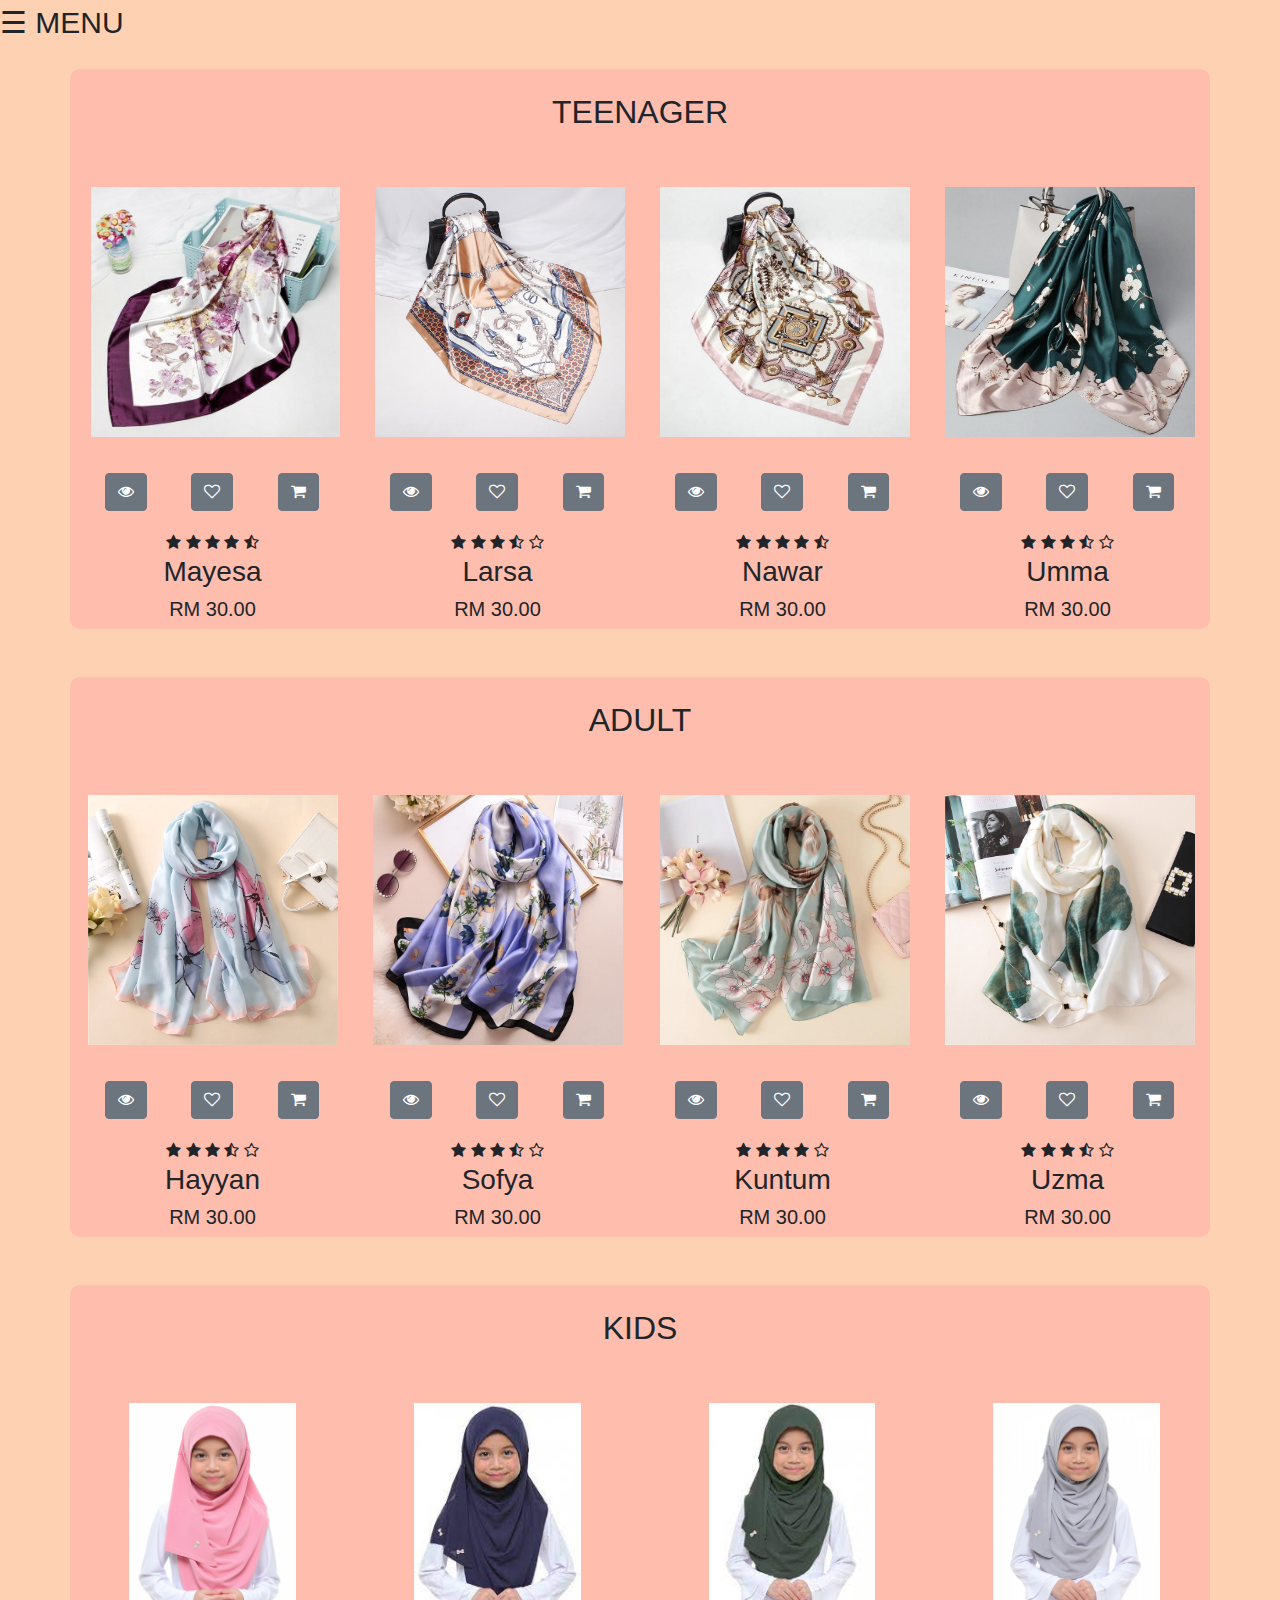
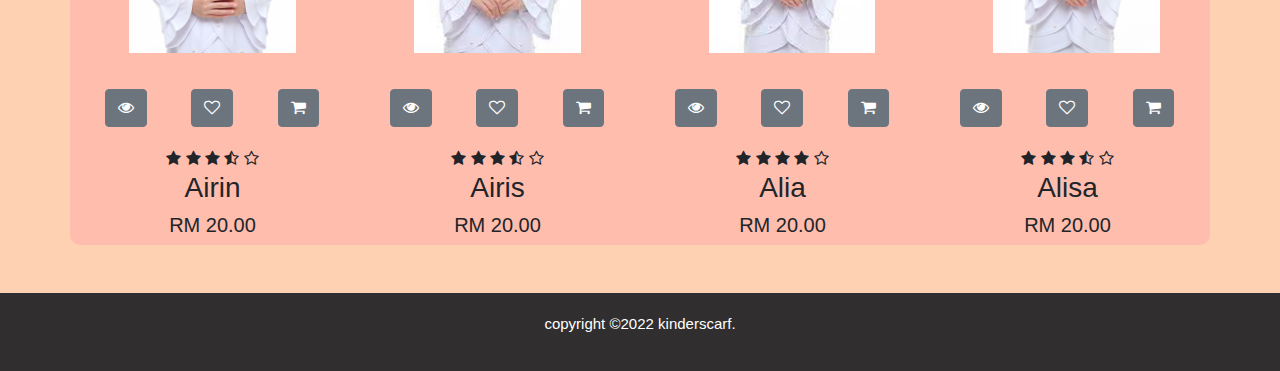
<file: categories.html>
<!DOCTYPE html>
<html>
<head>
<title>KinderScarf</title>
<link rel="stylesheet" type="text/css" href="categories.css">
<link rel="stylesheet" href="https://stackpath.bootstrapcdn.com/bootstrap/4.3.1/css/bootstrap.min.css">
<link rel="stylesheet" href="https://stackpath.bootstrapcdn.com/font-awesome/4.7.0/css/font-awesome.min.css">
</head>
<body style="background-color: #ffd1b3;"></body>
<body>
	<div id="mySidenav" class="sidenav">
		<a href="javascript:void(0)" class="closebtn" onclick="closeNav()">&times;</a>
		<a href="index.html">Home</a>
		<a href="home_categories.html">Categories</a>
		<a href="collection.HTML">Collection</a>
		<a href="contact.html">Contact</a>
	  </div>
	  <span style="font-size:30px;cursor:pointer" onclick="openNav()">&#9776; MENU</span>
	<br><br>
	<div class="container">
		<br>
		<h2 align="center">TEENAGER</h2>
		<br><br>
	<div class="row">

	<div class="col-md-3">
	<div class="product-top">
	<p style="text-align:right;"><img src="images\teenager1.jpg" height="250px"/>
		<div class="overlay">
			<style>
				button{
					font-size: 40px;
					padding: 10px;
					border-radius: 10px;
					margin: 20px;
				}
			</style>
			<a href="images\teenager1.jpg"><button type="button" class="btn btn-secondary" title="See"><i class="fa fa-eye"></i></button></a>
			<button type="button" class="btn btn-secondary" title="Wishlist"><i class="fa fa-heart-o"></i></button>
			<a href="https://wa.link/kmehtp"><button type="button" class="btn btn-secondary" title="Cart"><i class="fa fa-shopping-cart"></i></button></a>
		</div>
	</div>

	<div class="product-bottom text-center">
	<i class="fa fa-star"></i>
	<i class="fa fa-star"></i>
	<i class="fa fa-star"></i>
	<i class="fa fa-star"></i>
	<i class="fa fa-star-half-o"></i>
	<h3>Mayesa</h3>
	<h5>RM 30.00</h5>
	</div>
	</div>

	<div class="col-md-3">
	<div class="product-top">
	<p style="text-align:right;"><img src="images\teenager2.jpg" height="250px"/>
		<div class="overlay">
			<a href="images\teenager2.jpg"><button type="button" class="btn btn-secondary" title="See"><i class="fa fa-eye"></i></button></a>
			<button type="button" class="btn btn-secondary" title="Wishlist"><i class="fa fa-heart-o"></i></button>
			<a href="https://wa.link/kmehtp"><button type="button" class="btn btn-secondary" title="Cart"><i class="fa fa-shopping-cart"></i></button></a>
		</div>
	</div>

	<div class="product-bottom text-center">
	<i class="fa fa-star"></i>
	<i class="fa fa-star"></i>
	<i class="fa fa-star"></i>
	<i class="fa fa-star-half-o"></i>
	<i class="fa fa-star-o"></i>
	<h3>Larsa</h3>
	<h5>RM 30.00</h5>
	</div>
	</div>

	<div class="col-md-3">
	<div class="product-top">
	<p style="text-align:right;"><img src="images\teenager3.jpg" height="250px"/>
		<div class="overlay">
			<a href="images\teenager3.jpg"><button type="button" class="btn btn-secondary" title="See"><i class="fa fa-eye"></i></button></a>
			<button type="button" class="btn btn-secondary" title="Wishlist"><i class="fa fa-heart-o"></i></button>
			<a href="https://wa.link/kmehtp"><button type="button" class="btn btn-secondary" title="Cart"><i class="fa fa-shopping-cart"></i></button></a>
		</div>
	</div>

	<div class="product-bottom text-center">
	<i class="fa fa-star"></i>
	<i class="fa fa-star"></i>
	<i class="fa fa-star"></i>
	<i class="fa fa-star"></i>
	<i class="fa fa-star-half-o"></i>
	<h3>Nawar</h3>
	<h5>RM 30.00</h5>
	</div>
	</div>

	<div class="col-md-3">
	<div class="product-top">
	<p style="text-align:right;"><img src="images\teenager4.jpg" height="250px"/>
		<div class="overlay">
			<a href="images\teenager4.jpg"><button type="button" class="btn btn-secondary" title="See"><i class="fa fa-eye"></i></button></a>
			<button type="button" class="btn btn-secondary" title="Wishlist"><i class="fa fa-heart-o"></i></button>
			<a href="https://wa.link/kmehtp"><button type="button" class="btn btn-secondary" title="Cart"><i class="fa fa-shopping-cart"></i></button></a>
		</div>
	</div>

	<div class="product-bottom text-center">
	<i class="fa fa-star"></i>
	<i class="fa fa-star"></i>
	<i class="fa fa-star"></i>
	<i class="fa fa-star-half-o"></i>
	<i class="fa fa-star-o"></i>
	<h3>Umma</h3>
	<h5>RM 30.00</h5>
	</div>
	</div>
    </div>

	</div>
	</div>
	
	<br><br>
	<div class="container">
		<br>
		<h2 align="center">ADULT</h2>
		<br><br>
	<div class="row">

	<div class="col-md-3">
	<div class="product-top">
	<p style="text-align:center;"><img src="images\adult1.png" height="250px"/>
		<div class="overlay">
			<style>
				button{
					font-size: 40px;
					padding: 10px;
					border-radius: 10px;
					margin: 20px;
				}
			</style>
			<a href="images/adult1.png"><button type="button" class="btn btn-secondary" title="See"><i class="fa fa-eye"></i></button></a>
			<button type="button" class="btn btn-secondary" title="Wishlist"><i class="fa fa-heart-o"></i></button>
			<a href="https://wa.link/kmehtp"><button type="button" class="btn btn-secondary" title="Cart"><i class="fa fa-shopping-cart"></i></button></a>
		</div>
	</div>
	<div class="product-bottom text-center">
	<i class="fa fa-star"></i>
	<i class="fa fa-star"></i>
	<i class="fa fa-star"></i>
	<i class="fa fa-star-half-o"></i>
	<i class="fa fa-star-o"></i>
	<h3>Hayyan</h3>
	<h5>RM 30.00</h5>
	</div>
	</div>

	<div class="col-md-3">
	<div class="product-top">
	<p style="text-align:center;"><img src="images\adult2.jpg" height="250px"/>
		<div class="overlay">
			<a href="images/adult2.jpg"><button type="button" class="btn btn-secondary" title="See"><i class="fa fa-eye"></i></button></a>
			<button type="button" class="btn btn-secondary" title="Wishlist"><i class="fa fa-heart-o"></i></button>
			<a href="https://wa.link/kmehtp"><button type="button" class="btn btn-secondary" title="Cart"><i class="fa fa-shopping-cart"></i></button></a>
		</div>
	</div>
	<div class="product-bottom text-center">
	<i class="fa fa-star"></i>
	<i class="fa fa-star"></i>
	<i class="fa fa-star"></i>
	<i class="fa fa-star-half-o"></i>
	<i class="fa fa-star-o"></i>
	<h3>Sofya</h3>
	<h5>RM 30.00</h5>
	</div>
	</div>
	
	<div class="col-md-3">
	<div class="product-top">
	<p style="text-align:right;"><img src="images\adult3.jpg" height="250px"/>
		<div class="overlay">
			<a href="images/adult3.jpg"><button type="button" class="btn btn-secondary" title="See"><i class="fa fa-eye"></i></button></a>
			<button type="button" class="btn btn-secondary" title="Wishlist"><i class="fa fa-heart-o"></i></button>
			<a href="https://wa.link/kmehtp"><button type="button" class="btn btn-secondary" title="Cart"><i class="fa fa-shopping-cart"></i></button></a>
		</div>
	</div>

	<div class="product-bottom text-center">
	<i class="fa fa-star"></i>
	<i class="fa fa-star"></i>
	<i class="fa fa-star"></i>
	<i class="fa fa-star"></i>
	<i class="fa fa-star-o"></i>
	<h3>Kuntum</h3>
	<h5>RM 30.00</h5>
	</div>
	</div>


	<div class="col-md-3">
	<div class="product-top">
	<p style="text-align:right;"><img src="images\adult4.jpg" height="250px"/>
		<div class="overlay">
			<a href="images/adult4.jpg"><button type="button" class="btn btn-secondary" title="See"><i class="fa fa-eye"></i></button></a>
			<button type="button" class="btn btn-secondary" title="Wishlist"><i class="fa fa-heart-o"></i></button>
			<a href="https://wa.link/kmehtp"><button type="button" class="btn btn-secondary" title="Cart"><i class="fa fa-shopping-cart"></i></button></a>
		</div>
	</div>

	<div class="product-bottom text-center">
	<i class="fa fa-star"></i>
	<i class="fa fa-star"></i>
	<i class="fa fa-star"></i>
	<i class="fa fa-star-half-o"></i>
	<i class="fa fa-star-o"></i>
	<h3>Uzma</h3>
	<h5>RM 30.00</h5>
	</div>
	</div>
    </div>

	</div>
	</div>

	<br><br>
	<div class="container">
			<br>
			<h2 align="center">KIDS</h2>
		<br><br>
	<div class="row">

	<div class="col-md-3">
	<div class="product-top">
	<p style="text-align:center;"><img src="images\kids 1.png" height="250px"/>
		<div class="overlay">
			<style>
				button{
					font-size: 40px;
					padding: 10px;
					border-radius: 10px;
					margin: 20px;
				}
			</style>
			<a href="images/kids 1.png"><button type="button" class="btn btn-secondary" title="See"><i class="fa fa-eye"></i></button></a>
			<button type="button" class="btn btn-secondary" title="Wishlist"><i class="fa fa-heart-o"></i></button>
			<a href="https://wa.link/kmehtp"><button type="button" class="btn btn-secondary" title="Cart"><i class="fa fa-shopping-cart"></i></button></a>
		</div>
	</div>
	<div class="product-bottom text-center">
	<i class="fa fa-star"></i>
	<i class="fa fa-star"></i>
	<i class="fa fa-star"></i>
	<i class="fa fa-star-half-o"></i>
	<i class="fa fa-star-o"></i>
	<h3>Airin</h3>
	<h5>RM 20.00</h5>
	</div>
	</div>

	<div class="col-md-3">
	<div class="product-top">
	<p style="text-align:center;"><img src="images\kids 2.jpg" height="250px"/>
		<div class="overlay">
			<a href="images/adult2.jpg"><button type="button" class="btn btn-secondary" title="See"><i class="fa fa-eye"></i></button></a>
		<button type="button" class="btn btn-secondary" title="Wishlist"><i class="fa fa-heart-o"></i></button>
		<a href="https://wa.link/kmehtp"><button type="button" class="btn btn-secondary" title="Cart"><i class="fa fa-shopping-cart"></i></button></a>
		</div>
	</div>
	<div class="product-bottom text-center">
	<i class="fa fa-star"></i>
	<i class="fa fa-star"></i>
	<i class="fa fa-star"></i>
	<i class="fa fa-star-half-o"></i>
	<i class="fa fa-star-o"></i>
	<h3>Airis</h3>
	<h5>RM 20.00</h5>
	</div>
	</div>
	
	<div class="col-md-3">
	<div class="product-top">
	<p style="text-align:right;"><img src="images\kids 3.jpg" style="height: 250px; margin-right: 35px;">
		<div class="overlay">
			<a href="images/kids 3.jpg"><button type="button" class="btn btn-secondary" title="See"><i class="fa fa-eye"></i></button></a>
			<button type="button" class="btn btn-secondary" title="Wishlist"><i class="fa fa-heart-o"></i></button>
			<a href="https://wa.link/kmehtp"><button type="button" class="btn btn-secondary" title="Cart"><i class="fa fa-shopping-cart"></i></button></a>
		</div>
	</div>

	<div class="product-bottom text-center">
	<i class="fa fa-star"></i>
	<i class="fa fa-star"></i>
	<i class="fa fa-star"></i>
	<i class="fa fa-star"></i>
	<i class="fa fa-star-o"></i>
	<h3>Alia</h3>
	<h5>RM 20.00</h5>
	</div>
	</div>


<div class="col-md-3">
	<div class="product-top">
		<p style="text-align:right;"><img src="images/kids 4.png" style="height: 250px; margin-right: 35px;">
		<div class="overlay">
			<a href="images/kids 4.png"><button type="button" class="btn btn-secondary" title="See"><i class="fa fa-eye"></i></button></a>
			<button type="button" class="btn btn-secondary" title="Wishlist"><i class="fa fa-heart-o"></i></button>
			<a href="https://wa.link/kmehtp"><button type="button" class="btn btn-secondary" title="Cart"><i class="fa fa-shopping-cart"></i></button></a>
		</div>
	</div>

	<div class="product-bottom text-center">
		<i class="fa fa-star"></i>
		<i class="fa fa-star"></i>
		<i class="fa fa-star"></i>
		<i class="fa fa-star-half-o"></i>
		<i class="fa fa-star-o"></i>
		<h3>Alisa</h3>
		<h5>RM 20.00</h5>
	</div>
</div>
</div>
</div>
</div>
<br><br>
<!-- Footer End -->
<div class="footer-bottom">
	<p style="color:rgb(255, 255, 255);">copyright &copy;2022 kinderscarf.</p>
</div>
<!-- Footer End -->
<script>
	function openNav() {
	  document.getElementById("mySidenav").style.width = "250px";
	}
	
	function closeNav() {
	  document.getElementById("mySidenav").style.width = "0";
	}
</script>


</body>
</html>
</file>
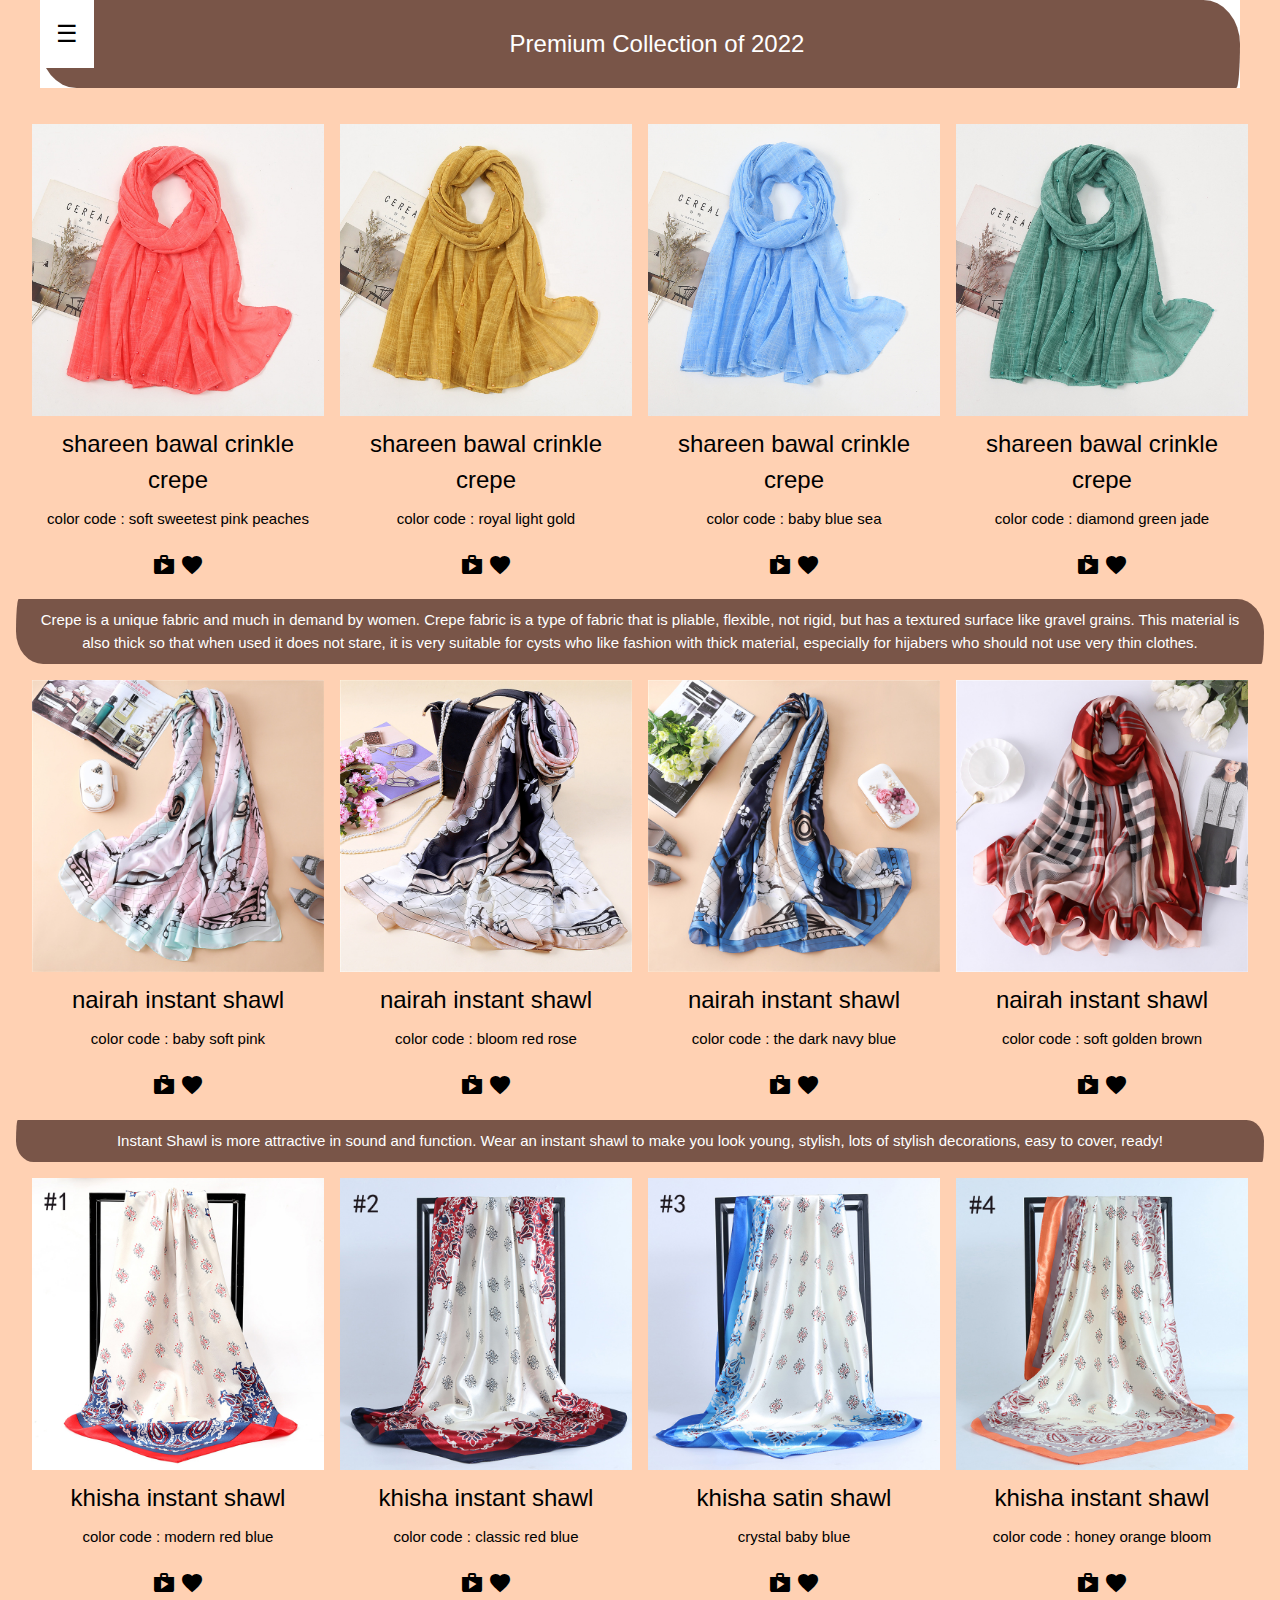
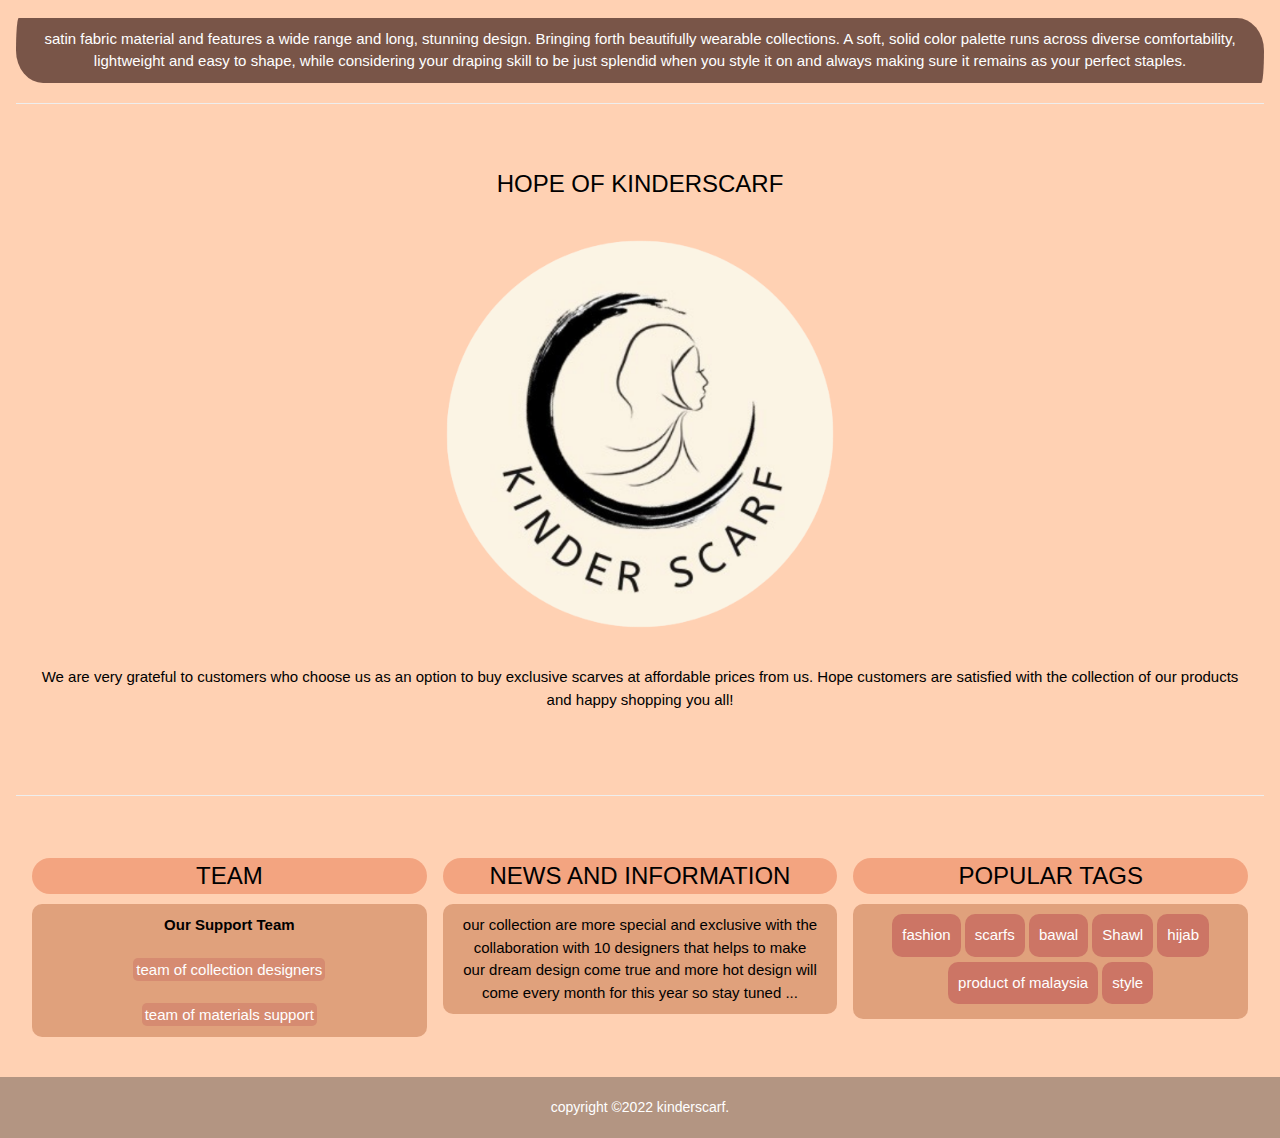
<file: collection.HTML>
<!DOCTYPE html>
<html>
<head>
  <title>KinderScarf Collection </title>
  <meta charset="UTF-8">
  <meta name="viewport" content="width=device-width, initial-scale=1">
  <link rel="stylesheet" href="https://www.w3schools.com/w3css/4/w3.css">
  <link rel="stylesheet" href="https://fonts.googleapis.com/css?family=Karma">
  <link rel="stylesheet" href="https://fonts.googleapis.com/icon?family=Material+Icons">
  <link rel="stylesheet" href="collection.css">
</head>
<body>


<!-- Sidebar (hidden by default) -->
<nav class="w3-sidebar w3-bar-block w3-card w3-top w3-xlarge w3-animate-left" style="display:none;z-index:2;width:40%;min-width:300px" id="mySidebar">
    <a href="javascript:void(0)" onclick="w3_close()"class="w3-bar-item w3-button"> CLOSE</a>
    <a href="index.html" onclick="closenav()" class="w3-bar-item w3-button">HOME</a>
    <a href="category.html" onclick="w3_close()" class="w3-bar-item w3-button">CATEGORIES</a>  
    <a href="contact.html" onclick="w3_close()" class="w3-bar-item w3-button">CONTACT</a>  
    <a href="#hope" onclick="w3_close()" class="w3-bar-item w3-button">HOPE OF KINDERSCARF </a>
</nav>

<!-- Top menu -->
<div class="w3-top">
  <div class="w3-white w3-xlarge" style="max-width:1200px;margin:auto">
    <div class="w3-button w3-padding-16 w3-left" onclick="w3_open()">☰</div>
    <body style="background-color:#ffd1b3 ;"></body>
<div class="w3-brown">
  <div id="premiumcolection">
    <div class="w3-center w3-padding-16"> Premium Collection of 2022 </div>
  </div>
</div>
  </div>
</div>
  
<!-- !PAGE CONTENT! -->
<div class="w3-main w3-content w3-padding" style="max-width:1400px;margin-top:100px">

  <!-- First Photo Grid-->
  <div class="w3-row-padding w3-padding-16 w3-center">
    <div class="w3-quarter">
      <img src="images/SHAREEN BAWAL CRINKLE CREPE 1.jpg" style="width:100%">
      <h3>shareen bawal crinkle crepe </h3>
      <p> color code : soft sweetest pink peaches </p>
      <br>
      <a href="https://wa.link/kmehtp"><i class="material-icons">shop</i></a>
      <a href="images/SHAREEN BAWAL CRINKLE CREPE 1.jpg"><i class="material-icons">favorite</i></a>
  
    </div>
    <div class="w3-quarter">
      <img src="images/SHAREEN BAWAL CRINKLE CREPE 2.jpg"style="width:100%">
      <h3>shareen bawal crinkle crepe </h3>
      <p> color code : royal light gold </p>
      <br>
      <a href="https://wa.link/kmehtp"><i class="material-icons">shop</i></a>
      <a href="images/SHAREEN BAWAL CRINKLE CREPE 2.jpg"><i class="material-icons">favorite</i></a>
    </div>
    <div class="w3-quarter">
      <img src="images/SHAREEN BAWAL CRINKLE CREPE 3.jpg" style="width:100%">
      <h3>shareen bawal crinkle crepe</h3>
      <p> color code : baby blue sea </p>
      <br>
      <a href="https://wa.link/kmehtp"><i class="material-icons">shop</i></a>
      <a href="images/SHAREEN BAWAL CRINKLE CREPE 3.jpg"><i class="material-icons">favorite</i></a>
    </div>
    <div class="w3-quarter">
      <img src="images/SHAREEN BAWAL CRINKLE CREPE 4.jpg" style="width:100%">
      <h3>shareen bawal crinkle crepe </h3>
      <p> color code : diamond green jade </p>
      <br>
      <a href="https://wa.link/kmehtp"><i class="material-icons">shop</i></a>
      <a href="images/SHAREEN BAWAL CRINKLE CREPE 4.jpg"><i class="material-icons">favorite</i></a>
    </div>
  </div>
  <div class="w3-brown">
  <p>Crepe is a unique fabric and much in demand by women. Crepe fabric is a type of fabric that is
     pliable, flexible, not rigid, but has a textured surface like gravel grains. This material is also
     thick so that when used it does not stare, it is very suitable for cysts who like fashion with thick
     material, especially for hijabers who should not use very thin clothes. </p>
  </div>

  <!-- Second Photo Grid-->
  <div class="w3-row-padding w3-padding-16 w3-center">
     <div class="w3-quarter">
    
      <img src="images/NAIRAH INSTANT SHAWL.jpg"  style="width:100%">
      <h3> nairah instant shawl </h3>
      <p> color code : baby soft pink</p>
      <br>
      <a href="https://wa.link/kmehtp"><i class="material-icons">shop</i></a>
      <a href="images/NAIRAH INSTANT SHAWL.jpg"><i class="material-icons">favorite</i></a>
      </div>
    

    <div class="w3-quarter">
      <img src="images/NAIRAH INSTANT SHAWL 2.jpg"style="width:100%">
      <h3> nairah instant shawl</h3>
      <p>color code : bloom red rose </p>
      <br>
      <a href="https://wa.link/kmehtp"><i class="material-icons">shop</i></a>
      <a href="images/NAIRAH INSTANT SHAWL 2.jpg.jpg"><i class="material-icons">favorite</i></a>
    </div>
    <div class="w3-quarter">
      <img src="images/NAIRAH INSTANT SHAWL 3.jpg" style="width:100%">
      <h3>nairah instant shawl </h3>
      <p> color code : the dark navy blue </p>
      <br>
      <a href="https://wa.link/kmehtp"><i class="material-icons">shop</i></a>
      <a href="images/NAIRAH INSTANT SHAWL 3.jpg.jpg"><i class="material-icons">favorite</i></a>
    </div>
    <div class="w3-quarter">
      <img src="images/NAIRAH INSTANT SHAWL 4.jpg" style="width:100%">
      <h3>nairah instant shawl </h3>
      <p> color code : soft golden brown </p>
      <br>
      <a href="https://wa.link/kmehtp"><i class="material-icons">shop</i></a>
      <a href="images/NAIRAH INSTANT SHAWL 4.jpg.jpg"><i class="material-icons">favorite</i></a>
    </div>
  </div>
  <div class="w3-brown">
    <p>Instant Shawl is more attractive in sound and function. Wear an instant shawl 
      to make you look young, stylish, lots of stylish decorations, easy to cover, ready!<p>
    </div> 

  <!-- Third Photo Grid-->
  <div class="w3-row-padding w3-padding-16 w3-center">
    <div class="w3-quarter">
   
     <img src="images/KHISHA SATIN SHAWL 3.jpg"  style="width:100%">
     <h3> khisha instant shawl </h3>
     <p> color code : modern red blue </p>
     <br>
      <a href="https://wa.link/kmehtp"><i class="material-icons">shop</i></a>
      <a href="images/KHISHA SATIN SHAWL 3.jpg"><i class="material-icons">favorite</i></a>
   </div>
   <div class="w3-quarter">
     <img src="images/KHISHA SATIN SHAWL 2.jpg"style="width:100%">
     <h3> khisha instant shawl</h3>
     <p> color code : classic red blue </p>
     <br>
      <a href="https://wa.link/kmehtp"><i class="material-icons">shop</i></a>
      <a href="images/KHISHA SATIN SHAWL 2.jpg"><i class="material-icons">favorite</i></a>
   </div>
   <div class="w3-quarter">
     <img src="images/KHISHA SATIN 3(1II).jpg" style="width:100%">
     <h3>khisha satin shawl </h3>
     <p>crystal baby blue </p>
     <br>
      <a href="https://wa.link/kmehtp"><i class="material-icons">shop</i></a>
      <a href="images/KHISHA SATIN 3(1II).jpg"><i class="material-icons">favorite</i></a>
   </div>
   <div class="w3-quarter">
     <img src="images/KHISHA SATIN SHAWL 4.jpg" style="width:100%">
     <h3>khisha instant shawl </h3>
     <p>color code : honey orange bloom</p>
     <br>
      <a href="https://wa.link/kmehtp"><i class="material-icons">shop</i></a>
      <a href="images/KHISHA SATIN SHAWL 4.jpg"><i class="material-icons">favorite</i></a>
   </div>
 </div>
 <div class="w3-brown">
   <p> satin fabric material and features a wide range and long, stunning design. Bringing forth beautifully wearable collections. A soft, solid color palette runs across diverse comfortability, lightweight and easy to shape, while considering your draping skill to be just splendid when you style it on and always making sure it remains as your perfect staples.</p>
 </div>
  <hr id="about">

  <!-- About Section -->
  <div id="hope">
    <div class="w3-container w3-padding-32 w3-center">  
      <h3>HOPE OF KINDERSCARF </h3><br>
      <img src="images/Logo.png"  style="display:block;margin:auto" width="400">
    <div class="w3-padding-32">
       <p>We are very grateful to customers who choose us as an option to buy exclusive scarves at affordable prices from us. Hope customers are satisfied with the collection of our products and happy shopping you all!</p>
    </div>
  </div>
  <hr>
</div>
  
  <!-- Footer -->
  <footer class="w3-row-padding w3-padding-32">
    <div class="w3-third">
      <h3>TEAM</h3>
      <p><b>Our Support Team </b>  
      <br><br>
      <a href="https://hijabdesigners.com/">team of collection designers</a>
      <br><br>
      <a href="https://www.alibaba.com/">team of materials support </a></p>
    </div>
    <div class="w3-third">
          <h3>NEWS AND INFORMATION </h3>
          <p>our collection are more special and exclusive with the 
            collaboration with 10 designers that helps to make our dream 
            design come true and more hot design will come every month for 
            this year so stay tuned ...</p>
        </div>     

    <div class="w3-third">
      <h3>POPULAR TAGS</h3>
      <p>
        <span class="w3-tag">fashion</span> 
        <span class="w3-tag">scarfs </span> 
        <span class="w3-tag">bawal</span>
        <span class="w3-tag">Shawl</span> 
        <span class="w3-tag">hijab </span> 
        <span class="w3-tag">product of malaysia </span> 
        <span class="w3-tag">style</span> 
      </p>
    </div>
  </footer>
</div>
<!-- End page content -->

<!-- Footer Start -->
<div class="footer-bottom">
	<p style="color:rgb(255, 255, 255);">copyright &copy;2022 kinderscarf.</p>
</div>
<!-- Footer End -->
<script>
// Script to open and close sidebar
function w3_open() {
  document.getElementById("mySidebar").style.display = "block";
}
 
function w3_close() {
  document.getElementById("mySidebar").style.display = "none";
}
</script>

</body>
</html>
</file>
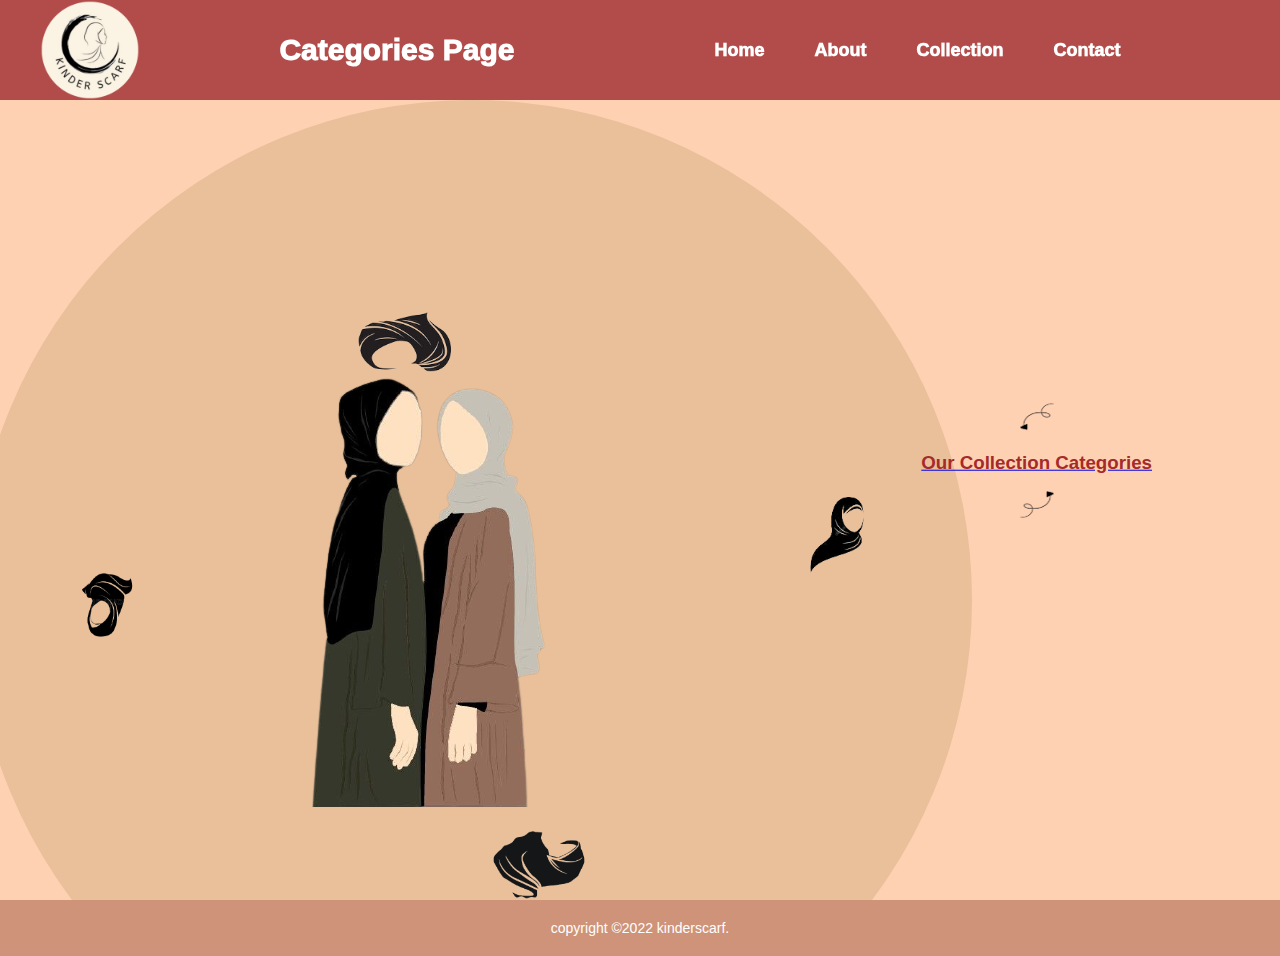
<file: home_categories.html>
<!DOCTYPE html>
<html>
<head>
    <title>Categories Home</title>
    <link rel="stylesheet" href="style 2.css">
</head>
<body>

<!-- Home Page Start -->
  <nav class="navbar">
    <img src="images/Logo.png" class="logoimage">
    <div class="content">
      <div class="logo">
        <a href="categories.html">Categories Page</a>
      </div>
      <ul class="menu-list">
        <div class="icon cancel-btn">
          <i class="fas fa-times"></i>
        </div>
        <li><a href="index.html">Home</a></li>
        <li><a href="about.html">About</a></li>
        <li><a href="collection.HTML">Collection</a></li>
        <li><a href="contact.html">Contact</a></li>
      </ul>
      <div class="icon menu-btn">
        <i class="fas fa-bars"></i>
      </div>
    </div>
  </nav>
<!-- Home Page End -->

  <div class="main">
      <div class="information">
          <div id="circle">
            <img src="images/hijab_girl.png" class="hijabgirl">
              <div class="feature one">
                  <img src="images/logo 1.png">
              </div>
              <div class="feature two">
                  <img src="images/logo 2.png">
              </div>
              <div class="feature three">
                  <img src="images/logo 3.png">
              </div>
              <div class="feature four">
                  <img src="images/logo 4.png">
              </div>
          </div>
      </div>
    
      <div class="controls">
          <img src="images/arrow.png" id="upBtn">
          <a href="categories.html"><h3>Our Collection Categories</h3></a>
          <img src="images/arrow.png" id="downBtn">
      </div>   
    </div>
    <div class="footer-bottom">
        <p style="color:rgb(255, 255, 255);">copyright &copy;2022 kinderscarf.</p>
    </div>
  <script>
      var circle = document.getElementById("circle");
      var upBtn = document.getElementById("upBtn");
      var downBtn = document.getElementById("downBtn");

      var rotateValue = circle.style.transform;
      var rotateSum;

      upBtn.onclick = function()
      {
          rotateSum = rotateValue + "rotate(-90deg)";
          circle.style.transform = rotateSum;
          rotateValue = rotateSum;
      }

      downBtn.onclick = function()
      {
          rotateSum = rotateValue + "rotate(90deg)";
          circle.style.transform = rotateSum;
          rotateValue = rotateSum;
      }

  </script>
      <script>
        const body = document.querySelector("body");
        const navbar = document.querySelector(".navbar");
        const menuBtn = document.querySelector(".menu-btn");
        const cancelBtn = document.querySelector(".cancel-btn");
        menuBtn.onclick = ()=>{
          navbar.classList.add("show");
          menuBtn.classList.add("hide");
          body.classList.add("disabled");
        }
        cancelBtn.onclick = ()=>{
          body.classList.remove("disabled");
          navbar.classList.remove("show");
          menuBtn.classList.remove("hide");
        }
        window.onscroll = ()=>{
          this.scrollY > 20 ? navbar.classList.add("sticky") : navbar.classList.remove("sticky");
        }
      </script>
</body>
</html>
</file>
<file: categories.css>
/* CSS Document */

*{margin: 0;
    padding: 0;
    font-family: Arial, Helvetica, sans-serif;
}
.sidenav {
  height: 100%;
  width: 0;
  position: fixed;
  z-index: 1;
  top: 0;
  left: 0;
  background-color: rgba(92, 77, 77, 0.336);
  overflow-x: hidden;
  transition: 0.5s;
  padding-top: 60px;
}

.sidenav a {
  padding: 8px 8px 8px 32px;
  text-decoration: none;
  font-size: 25px;
  color: #000000;
  display: block;
  transition: 0.3s;
}

.sidenav a:hover {
  color: #f1f1f1;
}

.sidenav .closebtn {
  position: absolute;
  top: 0;
  right: 25px;
  font-size: 36px;
  margin-left: 50px;
}

@media screen and (max-height: 450px) {
  .sidenav {padding-top: 15px;}
  .sidenav a {font-size: 18px;}
}
.logo{
    flex-basis: 20%;
}

.logo img{
    width: 90px;
}

.nav-links{
    flex: 1;
    text-align: right;
}

.nav-links ul li{
    list-style: none;
    display: inline-block;
    margin: 0 20px;
}

.nav-links ul li a{
    color: brown;
    text-decoration: none;
}

.information{
    width: 1000px;
    height: 1000px;
    position: absolute;
    top: 50%;
    left: -10%;
    transform: translateY(-50%);
}

#circle{
    width: 1000px;
    height: 1000px;
    position: absolute;
    top: 150px;
    left: 100px;
    border-radius: 50%;
    background: rgb(233, 192, 154);
    transform: rotate(0deg);
    transition: 1s;
}

.feature img{
    width: 170px;
}

.feature{
    position: absolute;
}

.one{
    top: 350px;
    right: 50px;
}

.two{
    top: 150px;
    left: 350px;
    transform: rotate(-90deg);
}

.three{
    bottom: 410px;
    left: 50px;
    transform: rotate(-180deg);
}

.four{
    bottom: 150px;
    right: 350px;
    transform: rotate(-270deg);
}

.controls{
    position: absolute;
    right: 10%;
    top: 50%;
    transform: translateY(-40%);
    text-align: center;
}

.controls h3{
    margin: 15px 0;
    color:brown;
}

#upBtn{
    width: 80px;
    cursor: pointer;
}

#downBtn{
    width: 80px;
    cursor: pointer;
    transform: rotate(180deg);
}
.footer-bottom{
    background: rgb(48, 46, 46);
    padding: 20px 0;
    text-align: center;
}
.footer-bottom p{
    font-size: 15px;
}
.container{
    border-radius: 10px;
    background-color: rgba(255, 170, 170, 0.514);
}
h2{
    font-family: 'Segoe UI', Tahoma, Geneva, Verdana, sans-serif;
}
</file>
<file: collection.css>
*{
    margin: 0;
    padding: 0;
  }
  .w3-brown{
    padding: 10px;
    padding: 10px 20px;
    border-radius: 10px 100px / 120px;
    text-align: center;
  }
  .w3-third span{
      border-radius: 10px;
      background-color: rgba(189, 85, 85, 0.568);
      padding: 10px;
      margin-bottom: 5px;
      color: white;
  }
  .w3-third h3{
    border-radius: 100px;
    background-color: rgb(243, 164, 128);
    text-align: center;
}
.w3-third p{
    border-radius: 10px;
    background-color: rgba(218, 152, 115, 0.849);
    text-align: center;
    padding: 10px 20px;
}
.w3-third a{
    border-radius: 5px;
    background-color: rgba(189, 85, 85, 0.281);
    text-align: center;
    text-decoration: none;
    padding: 3px;
    color: white;
    
}
.footer-bottom{
    background: rgba(48, 46, 46, 0.37);
    padding: 20px 0;
    text-align: center;
}
.footer-bottom p{
    font-size: 14px;
}
</file>
<file: style 2.css>
/* CSS Document */

*{margin: 0;
    padding: 0;
    font-family: Arial, Helvetica, sans-serif;
}

.main{
    width: 100%;
    height: 100vh;
    position: relative;
    overflow: hidden;
    background: #ffd1b3;
}

nav{
    width: 80%;
    position: sticky;
    margin: 20 px auto;
    z-index: 1;
    display: flex;
    align-items: center;
}
.nav-links{
    flex: 1;
    text-align: right;
}

.nav-links ul li{
    list-style: none;
    display: inline-block;
    margin: 0 20px;
}

.nav-links ul li a{
    color: brown;
    text-decoration: none;
}

.information{
    width: 1000px;
    height: 1000px;
    position: absolute;
    top: 50%;
    left: -10%;
    transform: translateY(-50%);
}
.navbar .logo a{
    font-size: 27px;
    margin-right: 200px;
  }
.logoimage{
    width: 100px;
    position: static;
    margin-left: 40px;
  }

#circle{
    width: 1000px;
    height: 1000px;
    position: absolute;
    top: 150px;
    left: 100px;
    border-radius: 50%;
    background: rgb(233, 192, 154);
    transform: rotate(0deg);
    transition: 1s;
}

.feature img{
    width: 170px;
}

.feature{
    position: absolute;
}

.one{
    top: 350px;
    right: 50px;
}

.two{
    top: 150px;
    left: 350px;
    transform: rotate(-90deg);
}

.three{
    bottom: 410px;
    left: 50px;
    transform: rotate(-180deg);
}

.four{
    bottom: 150px;
    right: 350px;
    transform: rotate(-270deg);
}

.controls{
    position: absolute;
    right: 10%;
    top: 50%;
    transform: translateY(-40%);
    text-align: center;
}

.controls h3{
    margin: 15px 0;
    color:brown;
}
#upBtn{
    width: 80px;
    cursor: pointer;
}

#downBtn{
    width: 80px;
    cursor: pointer;
    transform: rotate(180deg);
}
::-webkit-scrollbar {
    width: 10px;
}
::-webkit-scrollbar-track {
    background: #f1f1f1;
}
::-webkit-scrollbar-thumb {
    background: #888;
}
::selection{
  background: rgb(0,123,255,0.3);
}
.content{
  max-width: 1250px;
  margin: auto;
  padding: 0 30px;
}
.navbar{
  background-color: #af4747f6;  
  position: fixed;
  width: 100%;
  z-index: 2;
    transition: all 0.3s ease;
}
.navbar.sticky{
  background: rgb(206, 147, 120);
  padding: 10px 0;
  box-shadow: 0px 3px 5px 0px rgba(0,0,0,0.1);
}
.navbar .content{
  display: flex;
  align-items: center;
  justify-content: space-between;
}
.navbar .logo a{
  color: rgb(255, 255, 255);
  font-size: 30px;
  font-weight: 1000;
  text-decoration: none;
  margin-left: 30px;
}
.navbar .menu-list{
  display: inline-flex;
}
.menu-list li{
  list-style: none;
}
.menu-list li a{
  color: rgb(255, 255, 255);
  font-size: 18px;
  font-weight: 1000;
  margin-right: 50px;
  text-decoration: none;
  transition: all 0.3s ease;
}
.menu-list li a:hover{
  color: #ff0077;
}
.footer-bottom{
    background: rgb(206, 147, 120);
    padding: 20px 0;
    text-align: center;
}
.footer-bottom p{
    font-size: 14px;
}
.hijabgirl{
    margin-left: 230px;
    margin-top: 130px;
}
</file>
